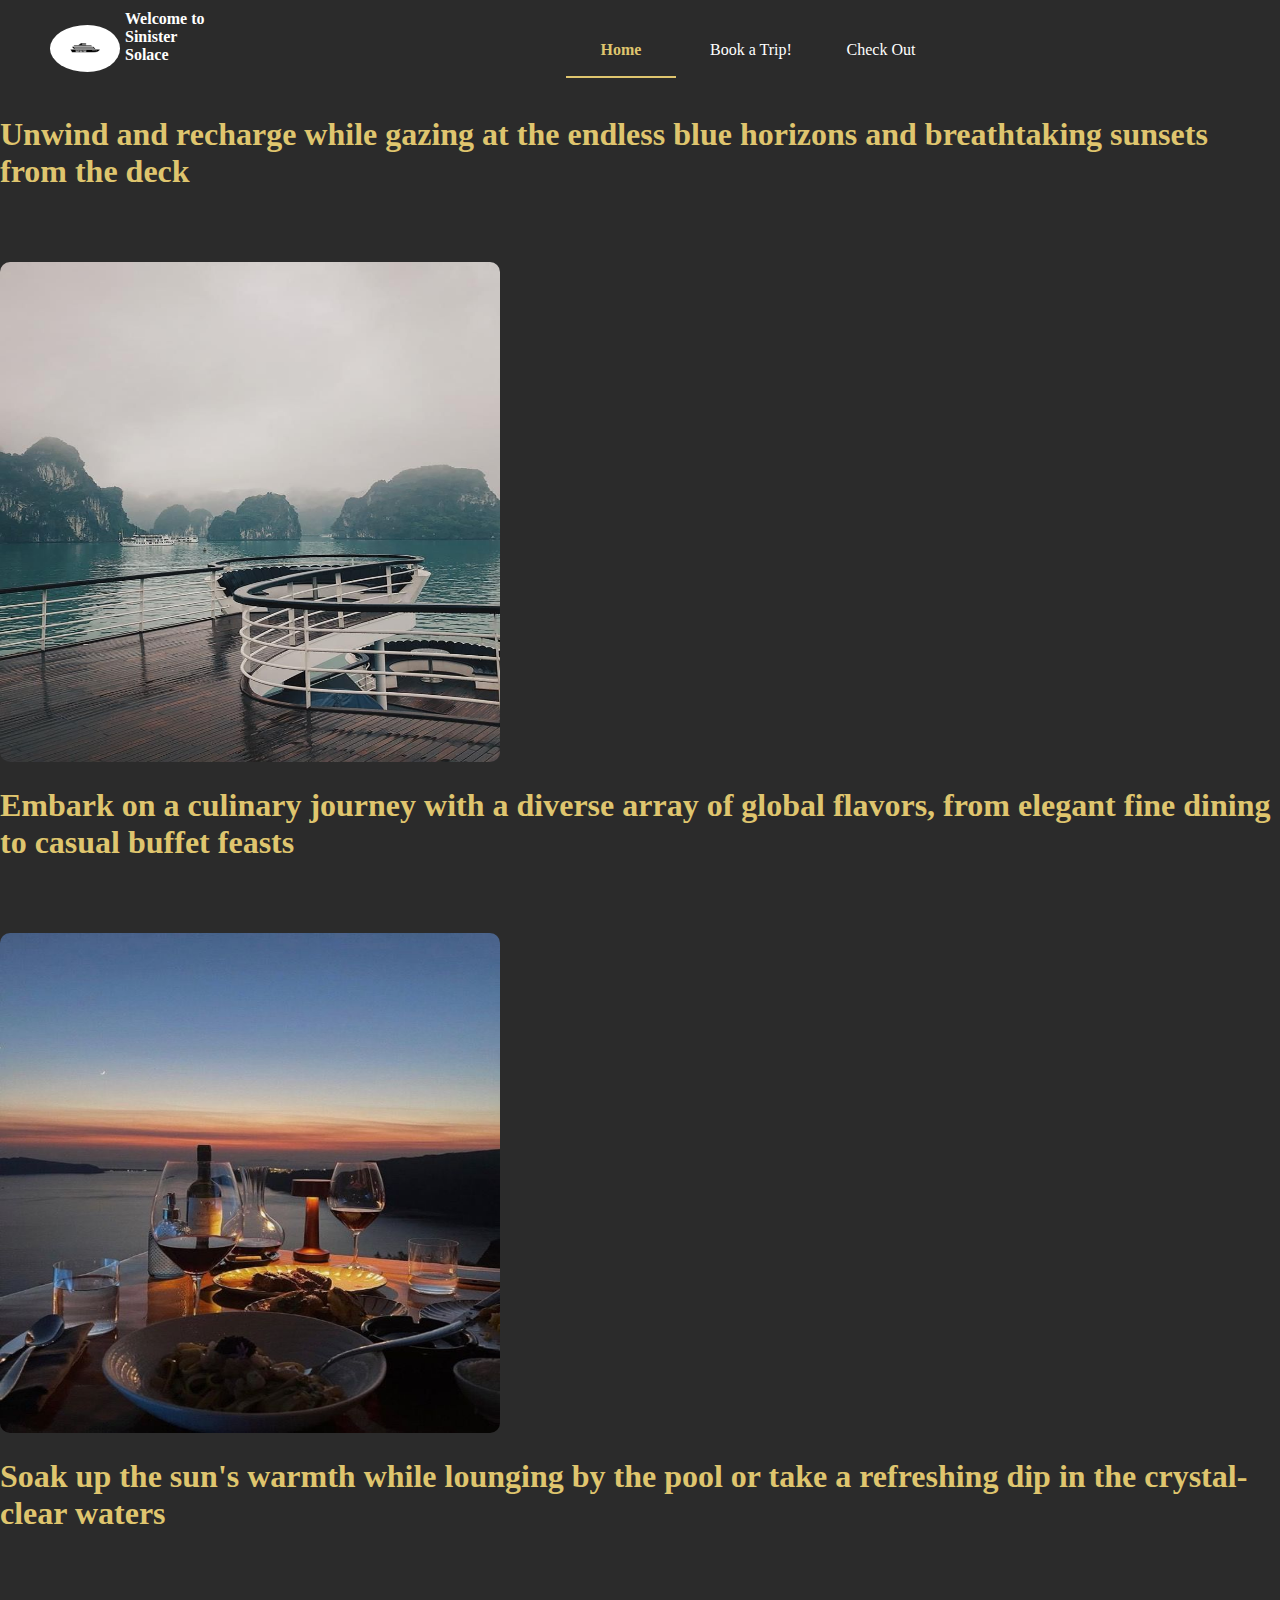
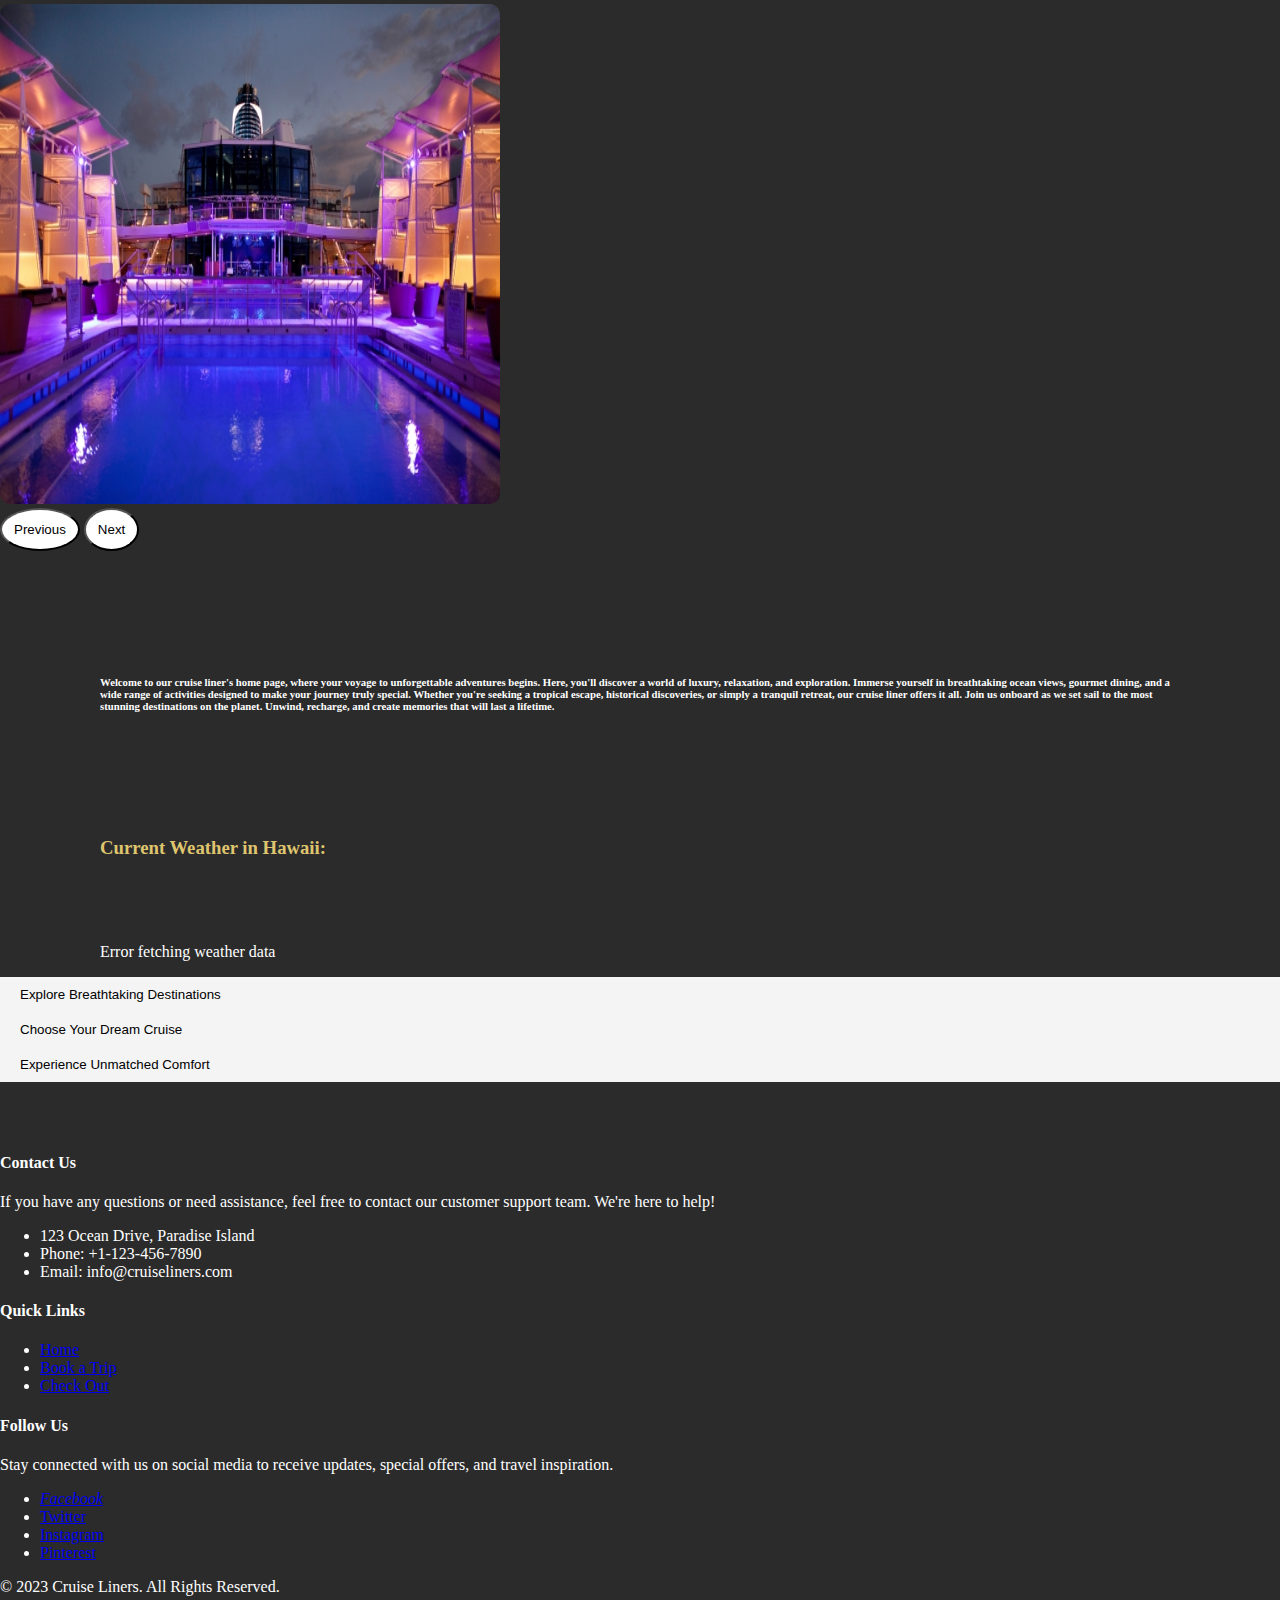
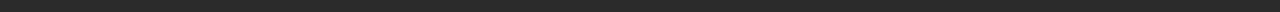
<file: index.html>
<!DOCTYPE html>
<html lang="en">
<head>
  <meta charset="UTF-8">
  <meta name="viewport" content="width=device-width, initial-scale=1.0">
  <title>Sinister Solace: Home</title>
    
  <link href="https://cdn.jsdelivr.net/npm/bootstrap@5.3.0/dist/css/bootstrap.min.css" rel="stylesheet" integrity="sha384-9ndCyUaIbzAi2FUVXJi0CjmCapSmO7SnpJef0486qhLnuZ2cdeRhO02iuK6FUUVM" crossorigin="anonymous">
  <link rel="stylesheet" href="css/main.css">
  <script src="https://ajax.googleapis.com/ajax/libs/jquery/3.7.0/jquery.min.js"></script>

</head>
    
<body onload = "fetchWeatherData()">
    <nav>
        <div class = "logo">
            <a href = "index.html"><img src = "assets/Logo.jpeg" id="image-to-change"  alt = "logo" width = "70px"></a>
        </div>
        
        <div class= "name" id = "name">
            <h1>
                Sinister Solace
            </h1>
        </div>
    
        <div class = "nav-con">
            <ul>
                <a><li class = "currentActive"> Home </li></a>
                <a href = "pages/book.html"><li> Book a Trip! </li></a>
                <a href = "pages/check.html"><li> Check Out </li></a>
            </ul>
        </div>
    </nav>

    <header>

      <div id="carouselExample" class="carousel carousel-dark slide">
      <div class="carousel-inner">
        <div class="carousel-item active">
          <div class="container">
            <div class="row full-height">
              <div class="col align-self-center">
                <h1>Unwind and recharge while gazing at the endless blue horizons and breathtaking sunsets from the deck</h1>
              </div>
              <div class="col align-self-end">
                <img src="assets/scenery.jpeg" class="carouselImage1" id="carouselImage1">
              </div>
            </div>
          </div>
        </div>

        <div class="carousel-item">
          <div class="container">
            <div class = "row full-height">
              <div class="col align-self-center">
                <h1>Embark on a culinary journey with a diverse array of global flavors, from elegant fine dining to casual buffet feasts</h1>
              </div>
              <div class="col align-self-end">
                <img src="assets/dining.jpeg" class="carouselImage2" id="carouselImage2">
              </div>
            </div>
          </div>
        </div>
      
        <div class="carousel-item">
          <div class="container">
            <div class = "row full-height">
              <div class="col align-self-center">
                <h1> Soak up the sun's warmth while lounging by the pool or take a refreshing dip in the crystal-clear waters</h1>
              </div>
              <div class="col align-self-end">
                <img src="assets/swimming.png" class="carouselImage3" id="carouselImage3">
              </div>
            </div>
          </div>
        </div>
      </div> 

      <button class="carousel-control-prev" type="button" data-bs-target="#carouselExample" data-bs-slide="prev">
        <span class="carousel-control-prev-icon" aria-hidden="true"></span>
        <span class="visually-hidden">Previous</span>
      </button>
      <button class="carousel-control-next" type="button" data-bs-target="#carouselExample" data-bs-slide="next">
        <span class="carousel-control-next-icon" aria-hidden="true"></span>
        <span class="visually-hidden">Next</span>
      </button>
    </div>
    </header>

    <h6>
      Welcome to our cruise liner's home page, where your voyage to unforgettable adventures begins. Here, you'll discover a world of luxury, relaxation, and exploration. Immerse yourself in breathtaking ocean views, gourmet dining, and a wide range of activities designed to make your journey truly special. Whether you're seeking a tropical escape, historical discoveries, or simply a tranquil retreat, our cruise liner offers it all. Join us onboard as we set sail to the most stunning destinations on the planet. Unwind, recharge, and create memories that will last a lifetime.
    </h6>

    <h3> Current Weather in Hawaii:</h3>
    <div id="weather-info"  class = "weather-info">
      <p>Loading weather data...</p>
    </div>

    <div class="accordion-container">
      <div class="accordion">
            <button class="accordion-button">Explore Breathtaking Destinations</button>
            <div class="accordion-content">
                <p>Discover the world with our cruise liners as we take you on a journey to some of the most stunning destinations on the planet. Whether you're seeking tropical paradise, historic charm, or natural wonders, our cruises have it all.

                  Tropical Island Getaway
                  
                  Experience the ultimate tropical escape with white sandy beaches, crystal-clear waters, and vibrant marine life.
                  Explore exotic islands, go snorkeling, or simply relax under the sun.
                  Historical Port Exploration
                  
                  Immerse yourself in the history and culture of charming port cities along Lake Garda.
                  Guided tours and local experiences await you as you step back in time.
                  Culinary Cruise Delights
                  
                  Embark on a culinary adventure at sea with gourmet dining, cooking classes, and wine tastings.
                  Savor the flavors of Paris as you cruise through the heart of culinary excellence.</p>
            </div>
        </div>
        <div class="accordion">
            <button class="accordion-button">Choose Your Dream Cruise</button>
            <div class="accordion-content">
                <p>Select from a range of cruise packages tailored to your preferences. Each package offers a unique experience that combines relaxation, adventure, and luxury.

                  Luxury Getaway
                  
                  Indulge in the lap of luxury with spacious suites, private balconies, and personalized service.
                  Enjoy fine dining, spa treatments, and exclusive amenities.
                  Family-Friendly Cruises
                  
                  Create lasting memories with your loved ones on our family-friendly cruises.
                  Kids' clubs, entertainment, and family excursions ensure fun for all ages.
                  Adventure Seekers
                  
                  Thrill-seekers, get ready for action-packed adventures like snorkeling, scuba diving, and jet skiing.
                  Explore tropical marine sanctuaries and vibrant coral reefs.</p>
            </div>
        </div>
          <div class="accordion">
            <button class="accordion-button">Experience Unmatched Comfort</button>
            <div class="accordion-content">
                <p>Our cruise liners are equipped with world-class amenities and services to ensure your journey is as comfortable as it is unforgettable.

                  Luxurious Accommodations
                  
                  Choose from a variety of cabins and suites, each designed for your comfort and relaxation.
                  Wake up to stunning ocean views every day.
                  Dining Excellence
                  
                  Savor exquisite cuisine in our onboard restaurants, offering a wide range of culinary delights.
                  Enjoy a romantic dinner under the stars or casual dining by the pool.
                  Relaxation and Entertainment
                  
                  Unwind at our onboard spa and wellness center with rejuvenating treatments and yoga classes.
                  Experience live shows, music, and themed parties for endless entertainment.</p>
            </div>
        </div>
    </div>
    <script src="https://ajax.googleapis.com/ajax/libs/jquery/3.7.0/jquery.min.js"></script>
    <script src="scripts/main.js"></script>
</body>
</html>




    <script src="https://cdn.jsdelivr.net/npm/@popperjs/core@2.11.8/dist/umd/popper.min.js" integrity="sha384-I7E8VVD/ismYTF4hNIPjVp/Zjvgyol6VFvRkX/vR+Vc4jQkC+hVqc2pM8ODewa9r" crossorigin="anonymous"></script>
    <script src="https://cdn.jsdelivr.net/npm/bootstrap@5.3.0/dist/js/bootstrap.min.js" integrity="sha384-fbbOQedDUMZZ5KreZpsbe1LCZPVmfTnH7ois6mU1QK+m14rQ1l2bGBq41eYeM/fS" crossorigin="anonymous"></script>
    
    <!-- Include jQuery library -->
    <script src="https://ajax.googleapis.com/ajax/libs/jquery/3.7.0/jquery.min.js"></script>

    <!-- Include your main.js script -->
    <script src="../scripts/main.js"></script>

    <footer>
      <div class="container">
          <div class="row">
              <div class="col-md-4">
                  <h4>Contact Us</h4>
                  <p>If you have any questions or need assistance, feel free to contact our customer support team. We're here to help!</p>
                  <ul class="contact-info">
                      <li><i class="fas fa-map-marker-alt"></i> 123 Ocean Drive, Paradise Island</li>
                      <li><i class="fas fa-phone"></i> Phone: +1-123-456-7890</li>
                      <li><i class="fas fa-envelope"></i> Email: info@cruiseliners.com</li>
                  </ul>
              </div>
              <div class="col-md-4">
                  <h4>Quick Links</h4>
                  <ul class="quick-links">
                      <li><a href="index.html">Home</a></li>
                      <li><a href="pages/book.html">Book a Trip</a></li>
                      <li><a href="pages/check.html">Check Out</a></li>
                  </ul>
              </div>
              <div class="col-md-4">
                  <h4>Follow Us</h4>
                  <p>Stay connected with us on social media to receive updates, special offers, and travel inspiration.</p>
                  <ul class="social-icons">
                      <li><a href="https://web.facebook.com/?_rdc=1&_rdr"><i class="fab fa-facebook-f">Facebook</i></a></li>
                      <li><a href="https://twitter.com/home?lang=en"><i class="fab fa-twitter"></i>Twitter</a></li>
                      <li><a href="https://www.instagram.com"><i class="fab fa-instagram"></i>Instagram</a></li>
                      <li><a href="https://za.pinterest.com"><i class="fab fa-pinterest"></i>Pinterest</a></li>
                  </ul>
              </div>
          </div>
      </div>
      <div class="bottom-footer">
          <div class="container">
              <div class="row">
                  <div class="col-md-6">
                      <p>&copy; 2023 Cruise Liners. All Rights Reserved.</p>
                  </div>
              </div>
          </div>
      </div>
  </footer>
  
  </body>
</html>
</file>
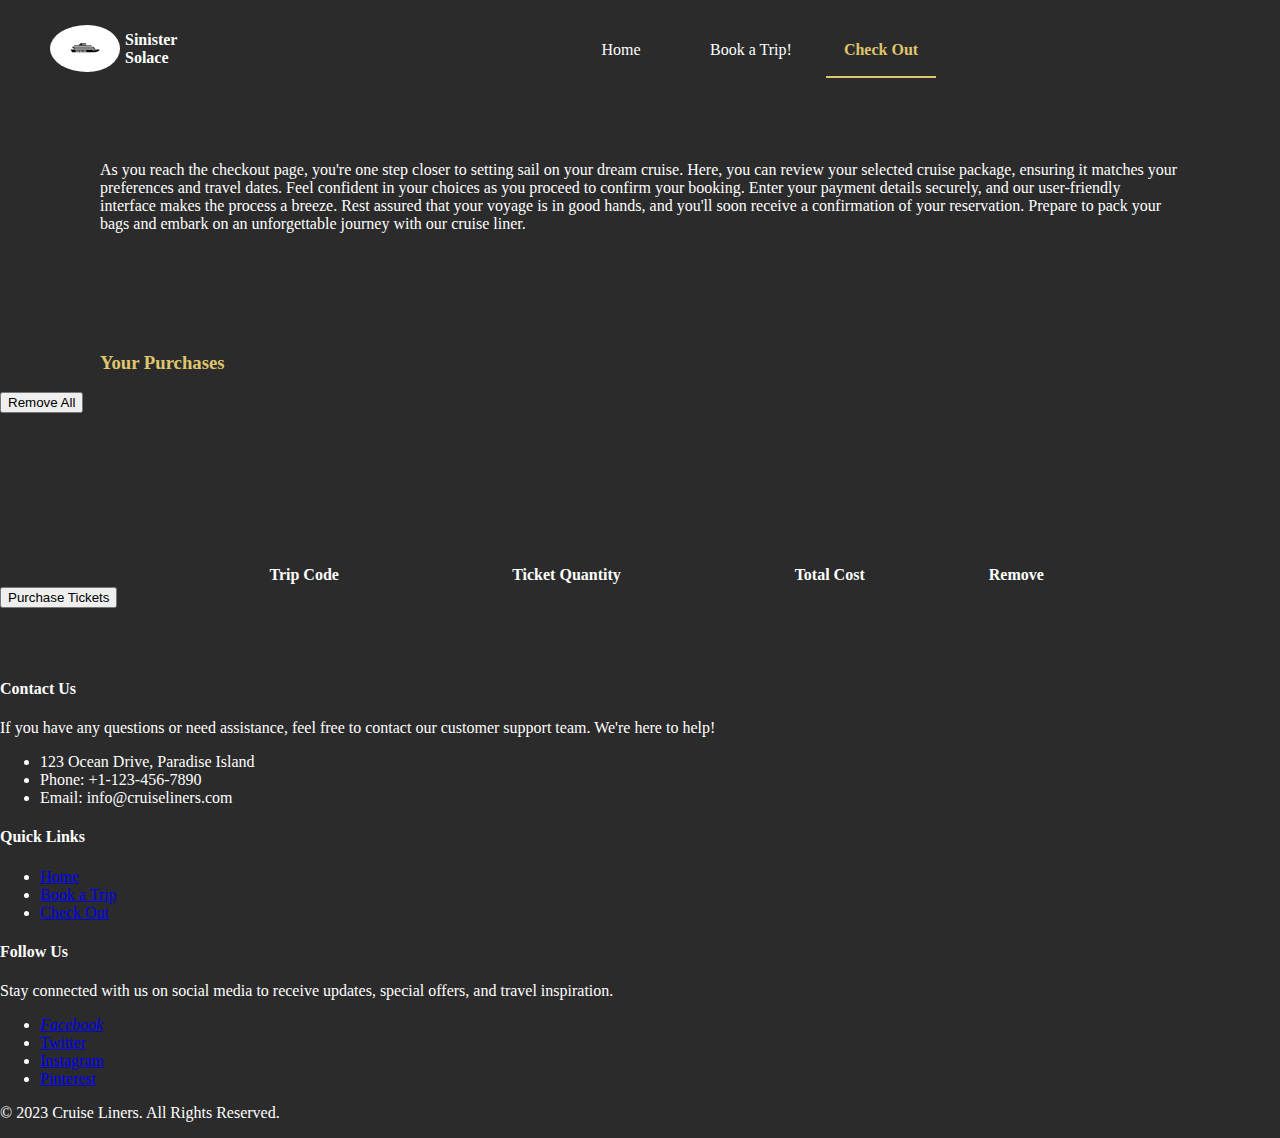
<file: pages/check.html>
<!DOCTYPE html>
<html lang="en">
<head>
    <meta charset="UTF-8">
    <meta name="viewport" content="width=device-width, initial-scale=1.0">
    <title>Sinister Solace: Home</title>
    
    
    <!--Internal Documents-->
    <link href="https://cdn.jsdelivr.net/npm/bootstrap@5.3.0/dist/css/bootstrap.min.css" rel="stylesheet" integrity="sha384-9ndCyUaIbzAi2FUVXJi0CjmCapSmO7SnpJef0486qhLnuZ2cdeRhO02iuK6FUUVM" crossorigin="anonymous">
    <link rel="stylesheet" href="../css/main.css">
    <script src="https://ajax.googleapis.com/ajax/libs/jquery/3.7.0/jquery.min.js"></script>


</head>
<body  onload = "displayPurchasedTickets()">
    <nav>
        <div class = "logo">
            <a href = "index.html"><img src = "../assets/Logo.jpeg"  alt = "logo" width = "70px"></a>
        </div>
        
        <div class= "name">
            <h4>
                Sinister Solace
            </h4>
        </div>
    
        <div class = "nav-con">
            <ul>
                <a href = "../index.html"><li> Home </li></a>
                <a href = "book.html"><li> Book a Trip! </li></a>
                <a><li class = "currentActive"> Check Out </li></a>
            </ul>
        </div>
    </nav>

    <header>
        <p>
            As you reach the checkout page, you're one step closer to setting sail on your dream cruise. Here, you can review your selected cruise package, ensuring it matches your preferences and travel dates. Feel confident in your choices as you proceed to confirm your booking. Enter your payment details securely, and our user-friendly interface makes the process a breeze. Rest assured that your voyage is in good hands, and you'll soon receive a confirmation of your reservation. Prepare to pack your bags and embark on an unforgettable journey with our cruise liner.
        </p>
    </header>

    <h3>
        Your Purchases
    </h3>

    <button class="remove-all-btn" onclick="removeAllRows()">Remove All</button>

    <div class="container">
        <table class="table table-bordered" id = "table">
          <thead>
            <tr>
              <th>Trip Code</th>
              <th>Ticket Quantity</th>
              <th>Total Cost</th>
              <th>Remove</th>
            </tr>
          </thead>
          <tbody>
          </tbody>
        </table>
      </div>

      <button onclick = "purchase()">Purchase Tickets</button>


         <footer>
      <div class="container">
          <div class="row">
              <div class="col-md-4">
                  <h4>Contact Us</h4>
                  <p>If you have any questions or need assistance, feel free to contact our customer support team. We're here to help!</p>
                  <ul class="contact-info">
                      <li><i class="fas fa-map-marker-alt"></i> 123 Ocean Drive, Paradise Island</li>
                      <li><i class="fas fa-phone"></i> Phone: +1-123-456-7890</li>
                      <li><i class="fas fa-envelope"></i> Email: info@cruiseliners.com</li>
                  </ul>
              </div>
              <div class="col-md-4">
                  <h4>Quick Links</h4>
                  <ul class="quick-links">
                      <li><a href="index.html">Home</a></li>
                      <li><a href="pages/book.html">Book a Trip</a></li>
                      <li><a href="pages/check.html">Check Out</a></li>
                  </ul>
              </div>
              <div class="col-md-4">
                  <h4>Follow Us</h4>
                  <p>Stay connected with us on social media to receive updates, special offers, and travel inspiration.</p>
                  <ul class="social-icons">
                      <li><a href="https://web.facebook.com/?_rdc=1&_rdr"><i class="fab fa-facebook-f">Facebook</i></a></li>
                      <li><a href="https://twitter.com/home?lang=en"><i class="fab fa-twitter"></i>Twitter</a></li>
                      <li><a href="https://www.instagram.com"><i class="fab fa-instagram"></i>Instagram</a></li>
                      <li><a href="https://za.pinterest.com"><i class="fab fa-pinterest"></i>Pinterest</a></li>
                  </ul>
              </div>
          </div>
      </div>
      <div class="bottom-footer">
          <div class="container">
              <div class="row">
                  <div class="col-md-6">
                      <p>&copy; 2023 Cruise Liners. All Rights Reserved.</p>
                  </div>
              </div>
          </div>
      </div>
  </footer>
    
</body>
</html>
</file>
<file: css/main.css>
html, body
{
    margin: 0;
    padding: 0;
}

body
{
    background-color: #2b2b2b;
}

nav
{
    width: 1224px;
    height: 80px;
    background-color: #2b2b2b;
    padding-left: 50px;
    padding-top: 15px;
}

h1
{
    color: #dfc56e;
}

h3
{
    width: 500px;
    padding-left: 100px;
    padding-top: 100px;
    color: #dfc56e;
}

h6
{
    padding-left: 100px;
    padding-right: 100px;
    padding-top: 100px;
    color: white;
}

header p
{
    padding-left: 100px;
    padding-right: 100px;
    padding-top: 50px;
    color: white;
}

footer
{
 color: white;
 padding-top: 50px;
}

.nav-con
{
    width: 430px;
    height: 50px;
    float: left;
    margin-left: 25%;
    padding-top: 5px;
}

.nav-con ul
{
    list-style: none;
}

.nav-con li
{
    float: left;
    width: 110px;
    height: 35px;
    text-align: center;
    margin-right: 15px;
    margin-left: 5px;
    padding-top: 5px;
    color: white;
}

.nav-con li:hover
{
    font-weight: bold;
    cursor: pointer;
}

.currentActive
{ 
    color: #dfc56e !important;
    font-weight: bold;
    border-bottom: 2px solid #dfc56e;
}


.name
{
    width: 90px;
    float: left;
    font-weight: bold;
    color: white;
    margin-top: -5px;
}


.carousel-control-next, .carousel-control-prev {
    top: auto;
    right: auto;
    left: 24px;
    bottom: 24px;
    width: auto;
    background-color: white;
    padding: 12px;
    border-radius: 50%;
}

.carousel-control-next {
    left: 84px;
}

.carouselImage1, .carouselImage2, .carouselImage3
{
    margin-top: 50px;
    width: 500px;
    height: 500px;
    border-radius: 10px;
}

.card {
    border-radius: 12px;
    background: lightgray;
    text-align: center;
    height: 500px;
    border: none;
}

.card-img-top {
    width:250px;
    height: 250px;
    margin: auto;
    margin-top: 50px;
    transition: all .3s cubic-bezier(0.075, 0.82, 0.165, 1); 
}

.card-img-top.small {
    height:100px;
}

.card-text {
    color: #18382B;
}

.weather-info
{
    color: white;
    padding-top: 50px;
    padding-left: 100px;
}

.table
{
    margin-left: 200px;
    margin-top: 150px;
    width: 900px;
    text-align: center;
    color: white;
}


.accordion-content {
    display: none;
    padding: 10px 20px;
    background-color: #fff;
    border-top: 1px solid #ddd;
}

.accordion.active .accordion-content
{
    display: block;
}

.accordion-button {
    background-color: #f4f4f4;
    border: none;
    text-align: left;
    padding: 10px 20px;
    width: 100%;
    cursor: pointer;
}
  .logo img
{
    float: left;
    padding-right: 5px;
    border-radius: 100%;
    margin-top: 10px;
}

.logo
{
    transition: transform 0.3s
}

.logo :hover
{
    transform: scale(1.1);
}
</file>
